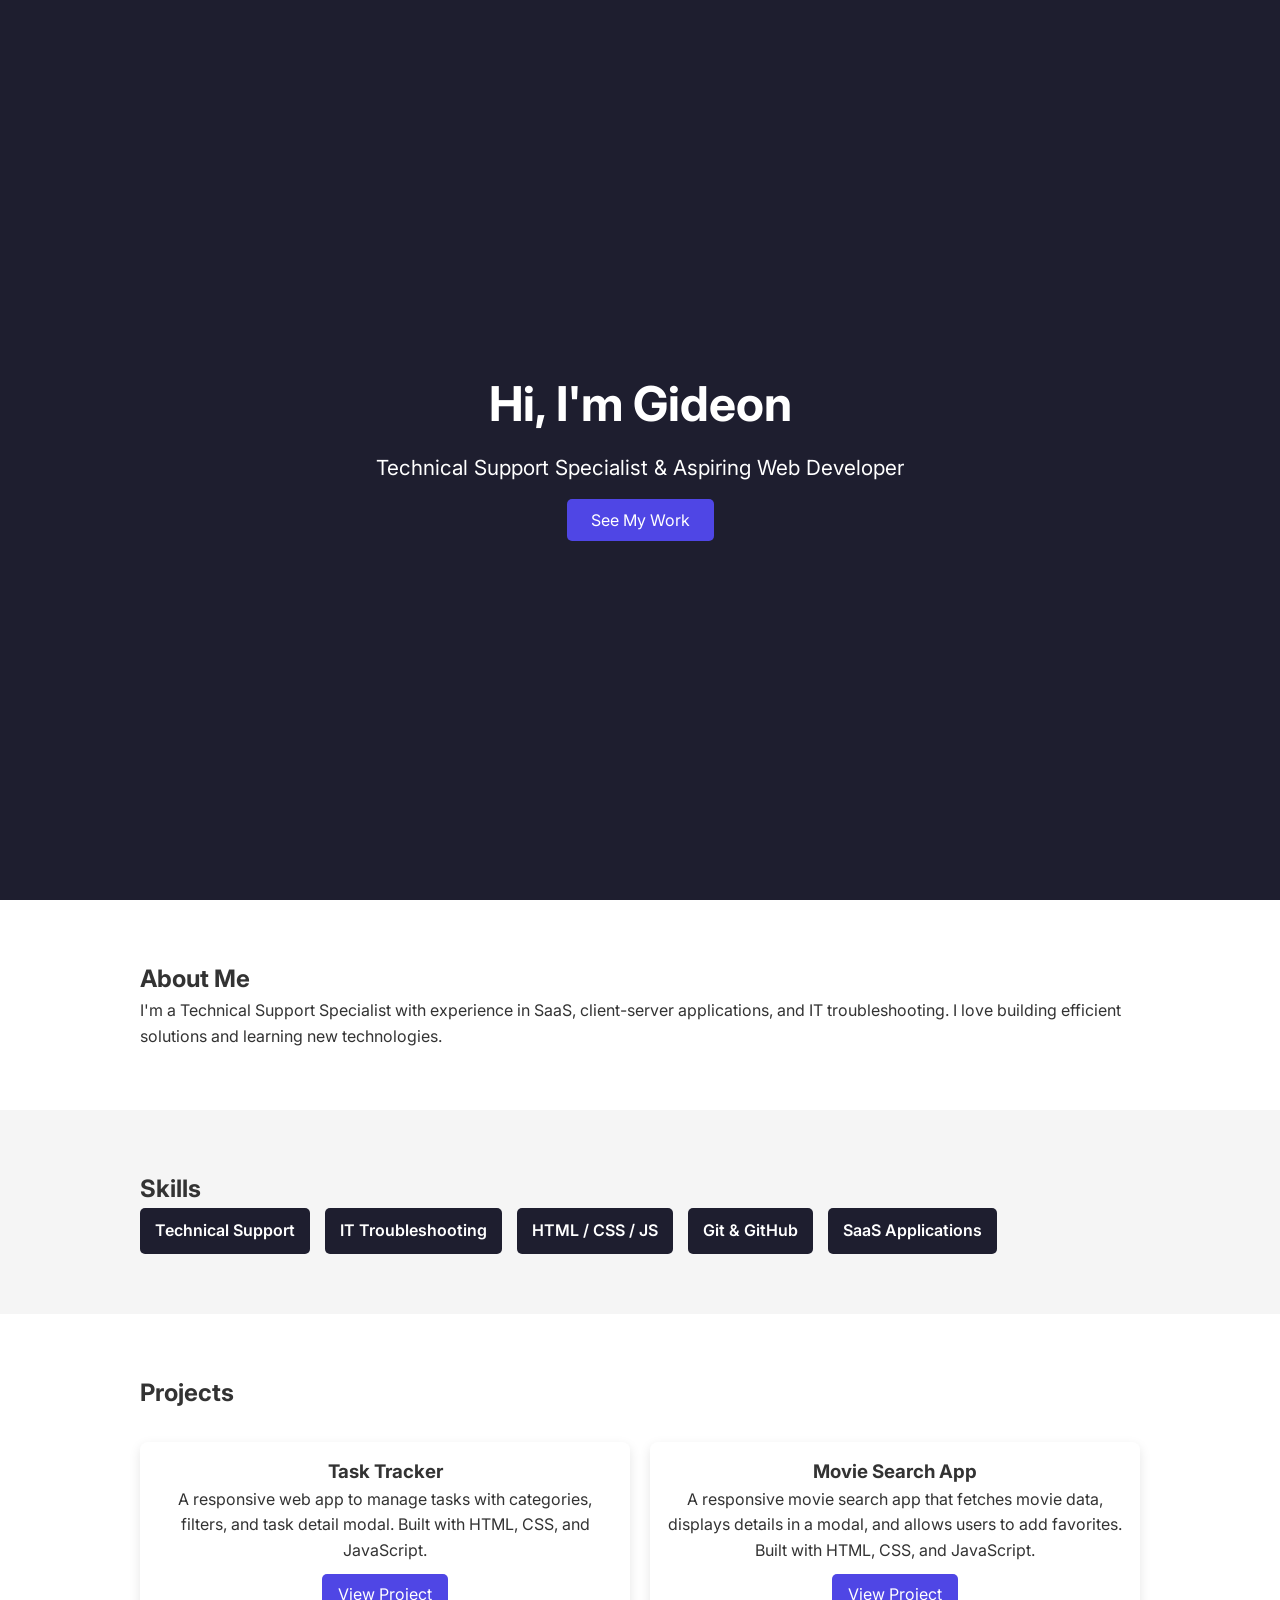
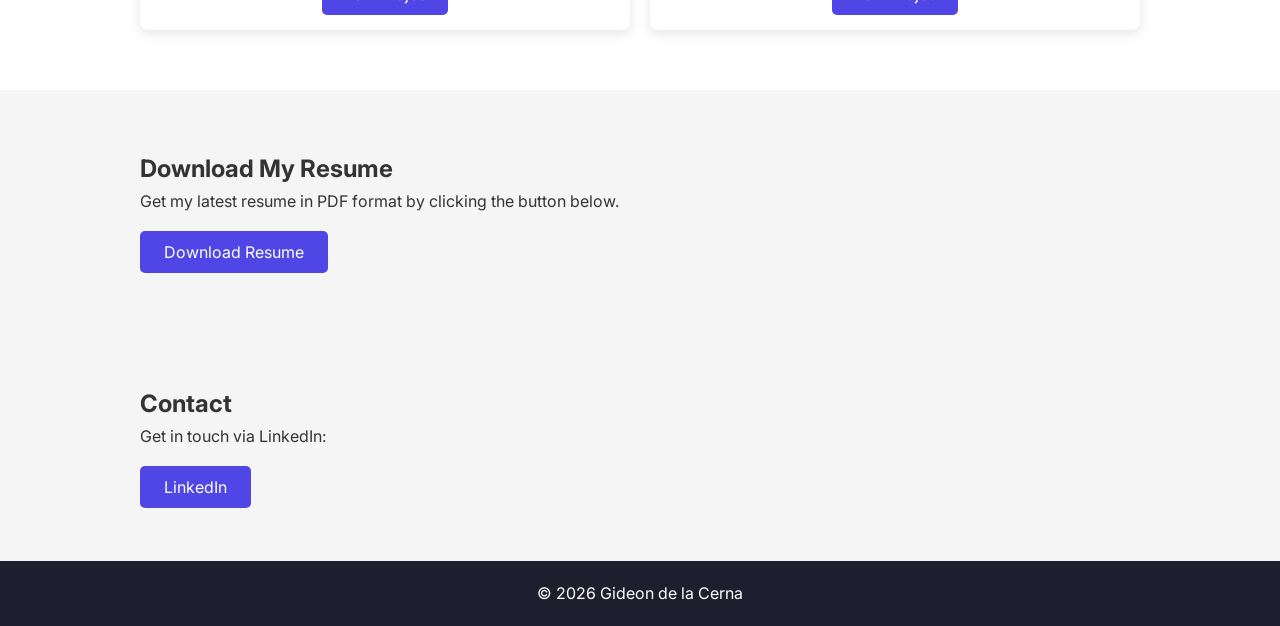
<file: index.html>
<!DOCTYPE html>
<html lang="en">
<head>
    <meta charset="UTF-8">
    <meta name="viewport" content="width=device-width, initial-scale=1.0">
    <meta name="description" content="Gideon de la Cerna - Technical Support & Developer Portfolio">
    <meta name="keywords" content="HTML, Webpage,CSS,JavaScript">
    <meta name="Author" content="Gideon de la Cerna">
    <meta http-equiv="refresh" content="60">
    <title>Gideon de la Cerna | Portfolio</title>
    <link href="https://fonts.googleapis.com/css2?family=Inter:wght@300;400;600;700&display=swap" rel="stylesheet">
    <link rel="icon" href="favicon.ico" type="image/x-icon">
    <link rel="stylesheet" href="css/style.css">
</head>
<body>
    <!-- Hero Section -->
    <header class="hero">
        <div class="container">
            <h1>Hi, I'm Gideon</h1>
            <p>Technical Support Specialist & Aspiring Web Developer</p>
            <a href="#projects" class="btn">See My Work</a>
        </div>
    </header>

    <!-- About Section -->
    <section id="about" class="section">
        <div class="container">
            <h2>About Me</h2>
            <p>I'm a Technical Support Specialist with experience in SaaS, client-server applications, and IT troubleshooting. I love building efficient solutions and learning new technologies.</p>
        </div>
    </section>

    <!-- Skills Section -->
    <section id="skills" class="section bg-light">
        <div class="container">
            <h2>Skills</h2>
            <div class="skills-grid">
                <div class="skill">Technical Support</div>
                <div class="skill">IT Troubleshooting</div>
                <div class="skill">HTML / CSS / JS</div>
                <div class="skill">Git & GitHub</div>
                <div class="skill">SaaS Applications</div>
            </div>
        </div>
    </section>

    <!-- Projects Section -->
    <section id="projects" class="section">
        <div class="container">
            <h2>Projects</h2>
            <div class="projects-grid">

                <div class="project-card">
                    <h3>Task Tracker</h3>
                    <p>A responsive web app to manage tasks with categories, filters, and task detail modal. Built with HTML, CSS, and JavaScript.</p>
                    <a href="projects/task-tracker-app/index.html" target="_blank" class="btn btn-primary">View Project</a>
                </div>

                <div class="project-card">
                    <h3>Movie Search App</h3>
                    <p>A responsive movie search app that fetches movie data, displays details in a modal, and allows users to add favorites. Built with HTML, CSS, and JavaScript.</p>
                    <a href="projects/movie-search-app/index.html" target="_blank" class="btn btn-primary">View Project</a>
                </div>

                <!-- Add more project cards as needed -->
            </div>
        </div>
    </section>

    <!-- DOWNLOAD RESUME -->
    <section id="download" class="section bg-light">
        <div class="container">
            <h2>Download My Resume</h2>
            <p>Get my latest resume in PDF format by clicking the button below.</p><br/>
            <a href="assets/GIDEON DE LA CERNA.pdf" download class="btn btn-primary" style="margin-top: 15px;">
                Download Resume
            </a>
        </div>
    </section>

    <!-- Contact Section -->
    <section id="contact" class="section bg-light">
        <div class="container">
            <h2>Contact</h2>
            <p>Get in touch via LinkedIn:</p><br>
            <a href="https://www.linkedin.com/in/gideon-de-la-cerna-b3152482/" target="_blank" class="btn">LinkedIn</a>
        </div>
    </section>

    <footer class="footer">
        <p>&copy; 2026 Gideon de la Cerna</p>
    </footer>

    <script src="js/script.js"></script>
</body>
</html>
</file>
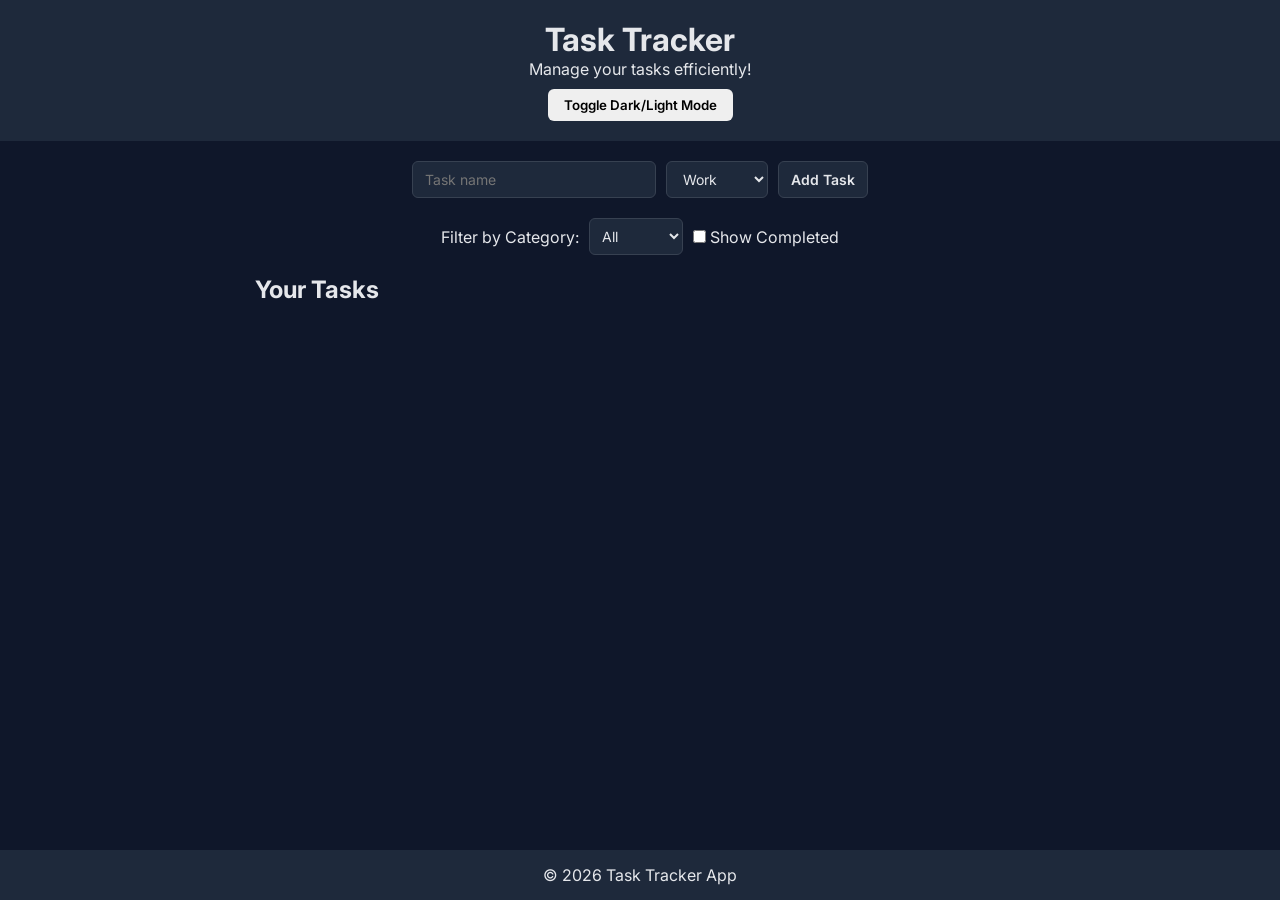
<file: projects/task-tracker-app/index.html>
<!DOCTYPE html>
<html lang="en">
<head>
    <meta charset="UTF-8">
    <meta name="viewport" content="width=device-width, initial-scale=1.0">
    <title>Task Tracker</title>
    <meta name="keywords" content="HTML, Webpage,CSS,JavaScript, Task Tracker">
    <meta name="description" content="Task Tracker">
    <meta name="Author" content="Gideon de la Cerna">
    <meta http-equiv="refresh" content="60">
    <link href="https://fonts.googleapis.com/css2?family=Inter:wght@300;400;600;700&display=swap" rel="stylesheet">
    <link rel="stylesheet" href="css/style.css">
</head>
<body class="dark-mode">
    <header>
        <h1>Task Tracker</h1>
        <p>Manage your tasks efficiently!</p>
        <button id="theme-toggle">Toggle Dark/Light Mode</button>
    </header>

    <div id="spinner" class="spinner"></div>

    <main>
        <section class="task-input">
            <div class="task-controls">
                <input type="text" id="task-name" placeholder="Task name">
                <select id="task-category">
                    <option value="Work">Work</option>
                    <option value="Personal">Personal</option>
                    <option value="Urgent">Urgent</option>
                </select>
                <button id="add-task">Add Task</button>
            </div>
        </section>

        <section class="task-filter">
            <label>Filter by Category:</label>
            <select id="filter-category">
                <option value="All">All</option>
                <option value="Work">Work</option>
                <option value="Personal">Personal</option>
                <option value="Urgent">Urgent</option>
            </select>
            <label>
                <input type="checkbox" id="show-completed"> Show Completed
            </label>
        </section>

        <section class="task-list">
            <h2>Your Tasks</h2>
            <ul id="tasks"></ul>
        </section>
    </main>

    <!-- Modal -->
    <div id="task-modal" class="modal">
        <div class="modal-content">
            <span class="close">&times;</span>
            <h3 id="modal-task-name"></h3>
            <p><strong>Category:</strong> <span id="modal-task-category"></span></p>
            <p><strong>Status:</strong> <span id="modal-task-status"></span></p>
        </div>
    </div>

    <footer>
        <p>&copy; 2026 Task Tracker App</p>
    </footer>

    <script src="js/script.js"></script>
</body>
</html>
</file>
<file: css/style.css>
/* Reset & Base */
* { margin: 0; padding: 0; box-sizing: border-box; }
body { font-family: 'Inter', sans-serif; line-height: 1.6; color: #333; }
a { text-decoration: none; color: inherit; }
.container { width: 90%; max-width: 1000px; margin: 0 auto; }
.section { padding: 60px 0; }
.bg-light { background-color: #f5f5f5; }

/* Hero */
.hero { display: flex; align-items: center; justify-content: center; height: 100vh; text-align: center; background: #1e1e2f; color: #fff; }
.hero h1 { font-size: 3rem; margin-bottom: 0.5rem; }
.hero p { font-size: 1.3rem; margin-bottom: 1.5rem; }
.btn { padding: 0.7rem 1.5rem; background: #4f46e5; color: #fff; border-radius: 5px; transition: 0.3s; }
.btn:hover { background: #3730a3; }

/* Skills */
.skills-grid { display: flex; flex-wrap: wrap; gap: 15px; }
.skill { background: #1e1e2f; color: #fff; padding: 10px 15px; border-radius: 5px; font-weight: 600; }

/* Projects */
.projects-grid { display: grid; grid-template-columns: repeat(auto-fit, minmax(250px, 1fr)); gap: 20px; margin-top: 30px; }
.project-card { background: #fff; border-radius: 8px; box-shadow: 0 4px 12px rgba(0,0,0,0.1); padding: 15px; text-align: center; transition: transform 0.3s; }
.project-card:hover { transform: translateY(-5px); }
.project-card img { width: 100%; border-radius: 5px; margin-bottom: 10px; }
.project-card a { display: inline-block; margin-top: 10px; padding: 0.5rem 1rem; background: #4f46e5; color: #fff; border-radius: 5px; }

/* Footer */
.footer { text-align: center; padding: 20px 0; background: #1e1e2f; color: #fff; }

/* Responsive */
@media (max-width: 768px) {
  .hero h1 { font-size: 2.2rem; }
  .hero p { font-size: 1rem; }
}
</file>
<file: projects/task-tracker-app/css/style.css>
/* General Styles */
* {
    margin: 0;
    padding: 0;
    box-sizing: border-box;
    font-family: 'Inter', sans-serif;
}

body {
    background-color: #f4f4f4;
    color: #111;
    transition: background 0.3s, color 0.3s;
    padding-bottom: 60px; /* adjust if footer height changes */
    transition: background 0.3s, color 0.3s;
}

    body.dark-mode {
        background-color: #0f172a;
        color: #e5e7eb;
    }

header, footer {
    text-align: center;
    padding: 20px;
    background-color: #1e293b;
    color: #e5e7eb;
}

    header button {
        margin-top: 10px;
        padding: 8px 16px;
        border: none;
        border-radius: 6px;
        cursor: pointer;
        font-weight: 600;
        transition: background 0.3s;
    }

        header button:hover {
            background-color: #3b82f6;
            color: #fff;
        }

main {
    max-width: 800px;
    margin: 20px auto;
    padding: 0 15px;
}

/* Task Input */
.task-input {
    display: flex;
    justify-content: center;
    flex-direction: column;
    align-items: center;
    gap: 10px;
    margin-bottom: 20px;
    flex-wrap: wrap;
}

.task-filter {
    display: flex;
    justify-content: center;
    align-items: center;
    gap: 10px;
    margin-bottom: 20px;
    flex-wrap: wrap;
}

    .task-input input, .task-input select, .task-filter select, .task-filter input[type="checkbox"] {
        padding: 8px;
        border-radius: 6px;
        border: 1px solid #ccc;
        font-size: 14px;
        transition: background 0.3s, color 0.3s;
    }

    .task-input input,
    .task-input select,
    .task-input button {
        padding: 8px 12px;
        border-radius: 6px;
        border: 1px solid #ccc;
        font-size: 14px;
        transition: background 0.3s, color 0.3s;
    }

.task-controls {
    display: flex;
    gap: 10px;
    justify-content: center;
    flex-wrap: wrap;
    width: 100%;
}

body.dark-mode .task-input input,
body.dark-mode .task-input select,
body.dark-mode .task-input button {
    background-color: #1e293b;
    color: #e5e7eb;
    border: 1px solid #374151;
}

.task-input button {
    cursor: pointer;
    font-weight: 600;
}

    .task-input button:hover {
        background-color: #3b82f6;
        color: #fff;
    }

body.dark-mode .task-input input,
body.dark-mode .task-input select,
body.dark-mode .task-filter select,
body.dark-mode .task-filter input[type="checkbox"] {
    background-color: #1e293b;
    color: #e5e7eb;
    border: 1px solid #374151;
}

.task-error {
    color: #ef4444; 
    font-size: 13px;
    margin-top: 5px; 
    height: 18px; 
    text-align: center;
}

/* Task List */
.task-list ul {
    list-style: none;
    padding: 0;
}

    .task-list ul li {
        background-color: #fff;
        padding: 10px 12px;
        margin-bottom: 8px;
        border-radius: 8px;
        display: flex;
        justify-content: space-between;
        align-items: center;
        transition: background 0.3s, color 0.3s;
        cursor: default;
    }

body.dark-mode .task-list ul li {
    background-color: #1e293b;
    color: #e5e7eb;
}

/* Completed task style */
.completed {
    opacity: 0.6;
    text-decoration: line-through;
}

/* Delete button */
.delete-btn {
    background: #ef4444;
    color: #fff;
    border: none;
    padding: 4px 8px;
    border-radius: 6px;
    cursor: pointer;
    font-weight: 600;
}

    .delete-btn:hover {
        background: #dc2626;
    }

/* Task badges */
.task-badge {
    display: inline-block;
    margin-left: 8px;
    padding: 2px 6px;
    border-radius: 12px;
    font-size: 12px;
    font-weight: 600;
    color: #fff;
}

    .task-badge.Work {
        background-color: #3b82f6; /* blue */
    }

    .task-badge.Personal {
        background-color: #10b981; /* green */
    }

    .task-badge.Urgent {
        background-color: #ef4444; /* red */
    }

/* Modal */
.modal {
    position: fixed;
    top: 0;
    left: 0;
    width: 100%;
    height: 100%;
    display: none;
    justify-content: center;
    align-items: center;
    background-color: rgba(15, 23, 42, 0.7);
    transition: opacity 0.3s;
    z-index: 1000;
}

    .modal.show {
        display: flex;
        opacity: 1;
    }

.modal-content {
    background-color: #fff;
    padding: 20px 25px;
    border-radius: 10px;
    width: 90%;
    max-width: 400px;
    transition: transform 0.3s, background 0.3s;
}

body.dark-mode .modal-content {
    background-color: #1e293b;
    color: #e5e7eb;
}

.close {
    position: absolute;
    top: 12px;
    right: 15px;
    font-size: 20px;
    font-weight: bold;
    cursor: pointer;
}

/* Spinner */
.spinner {
    border: 5px solid #f3f3f3;
    border-top: 5px solid #3b82f6;
    border-radius: 50%;
    width: 40px;
    height: 40px;
    margin: 30px auto;
    animation: spin 1s linear infinite;
    display: none;
}

@keyframes spin {
    0% {
        transform: rotate(0deg);
    }

    100% {
        transform: rotate(360deg);
    }
}

/* Footer */
footer {
    position: fixed;
    bottom: 0;
    left: 0;
    width: 100%;
    background-color: #1e293b;
    color: #e5e7eb;
    text-align: center;
    padding: 15px;
    z-index: 100;
}
</file>
